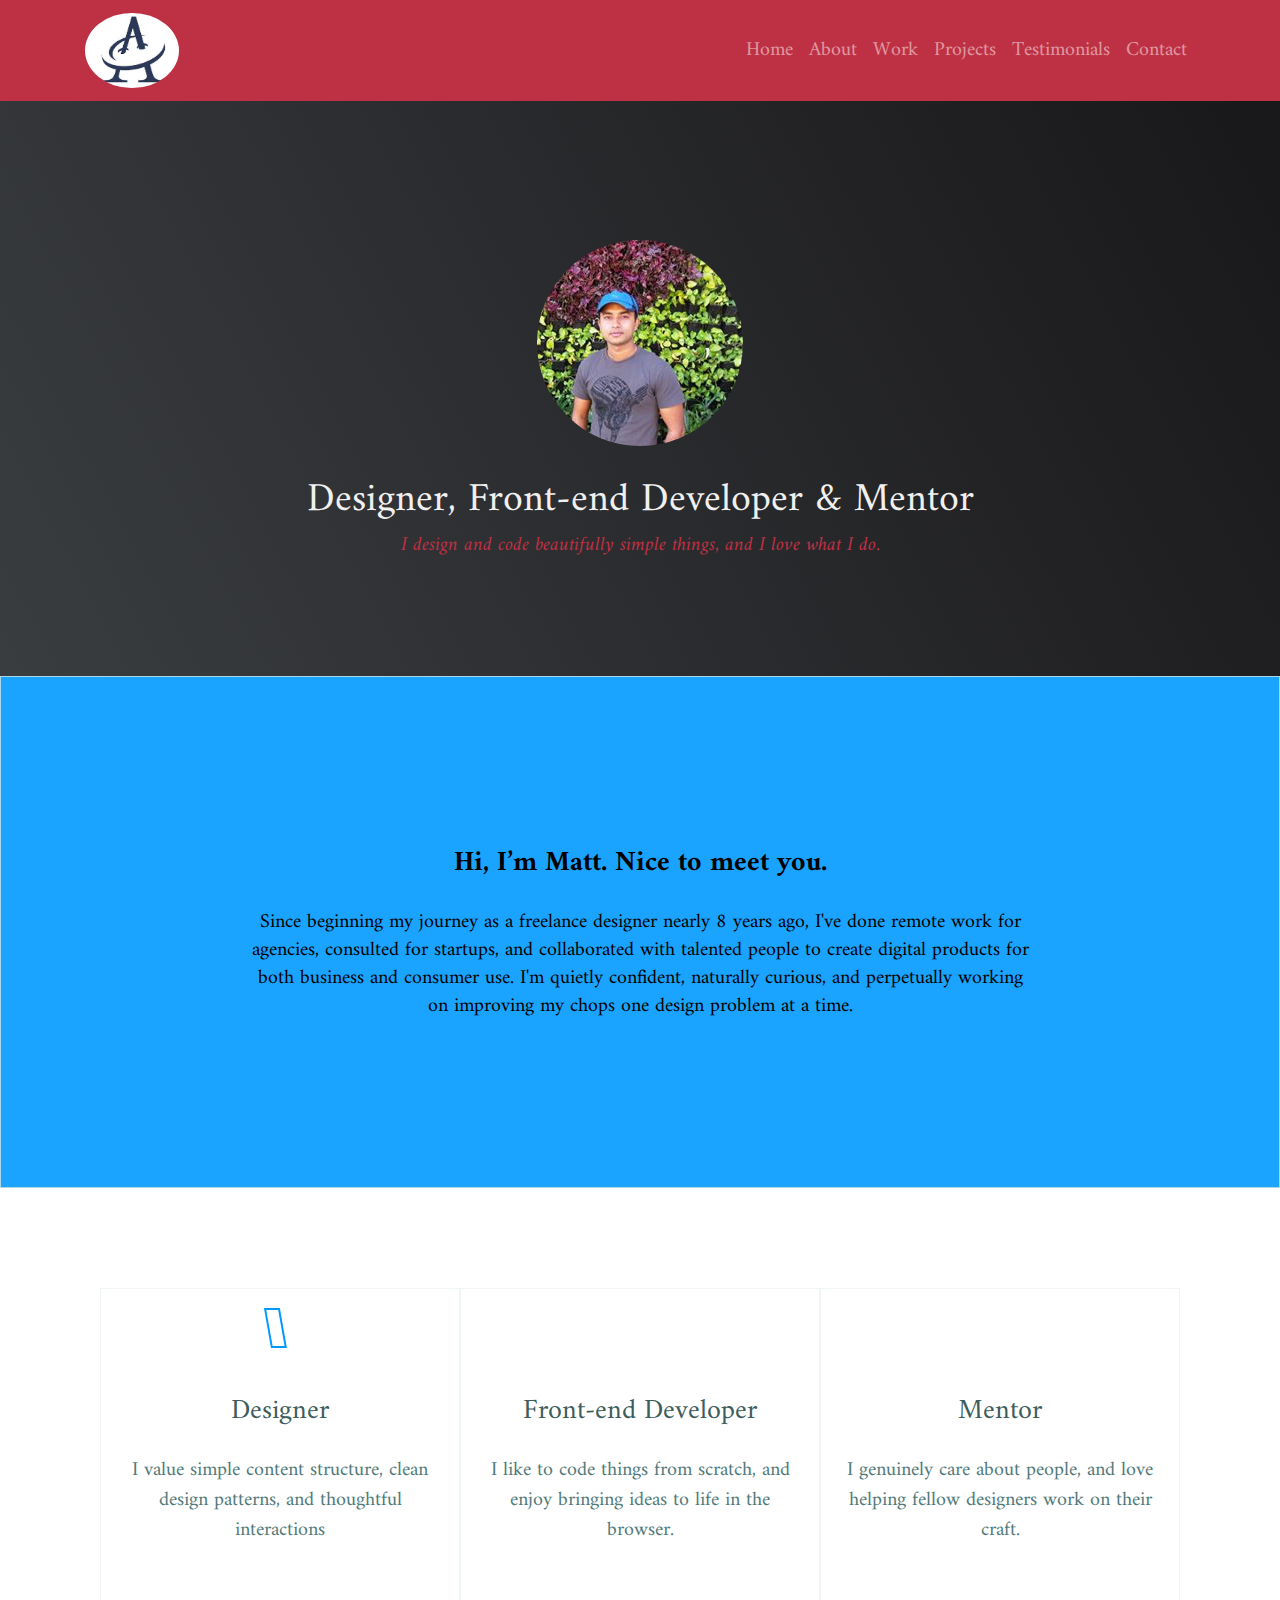
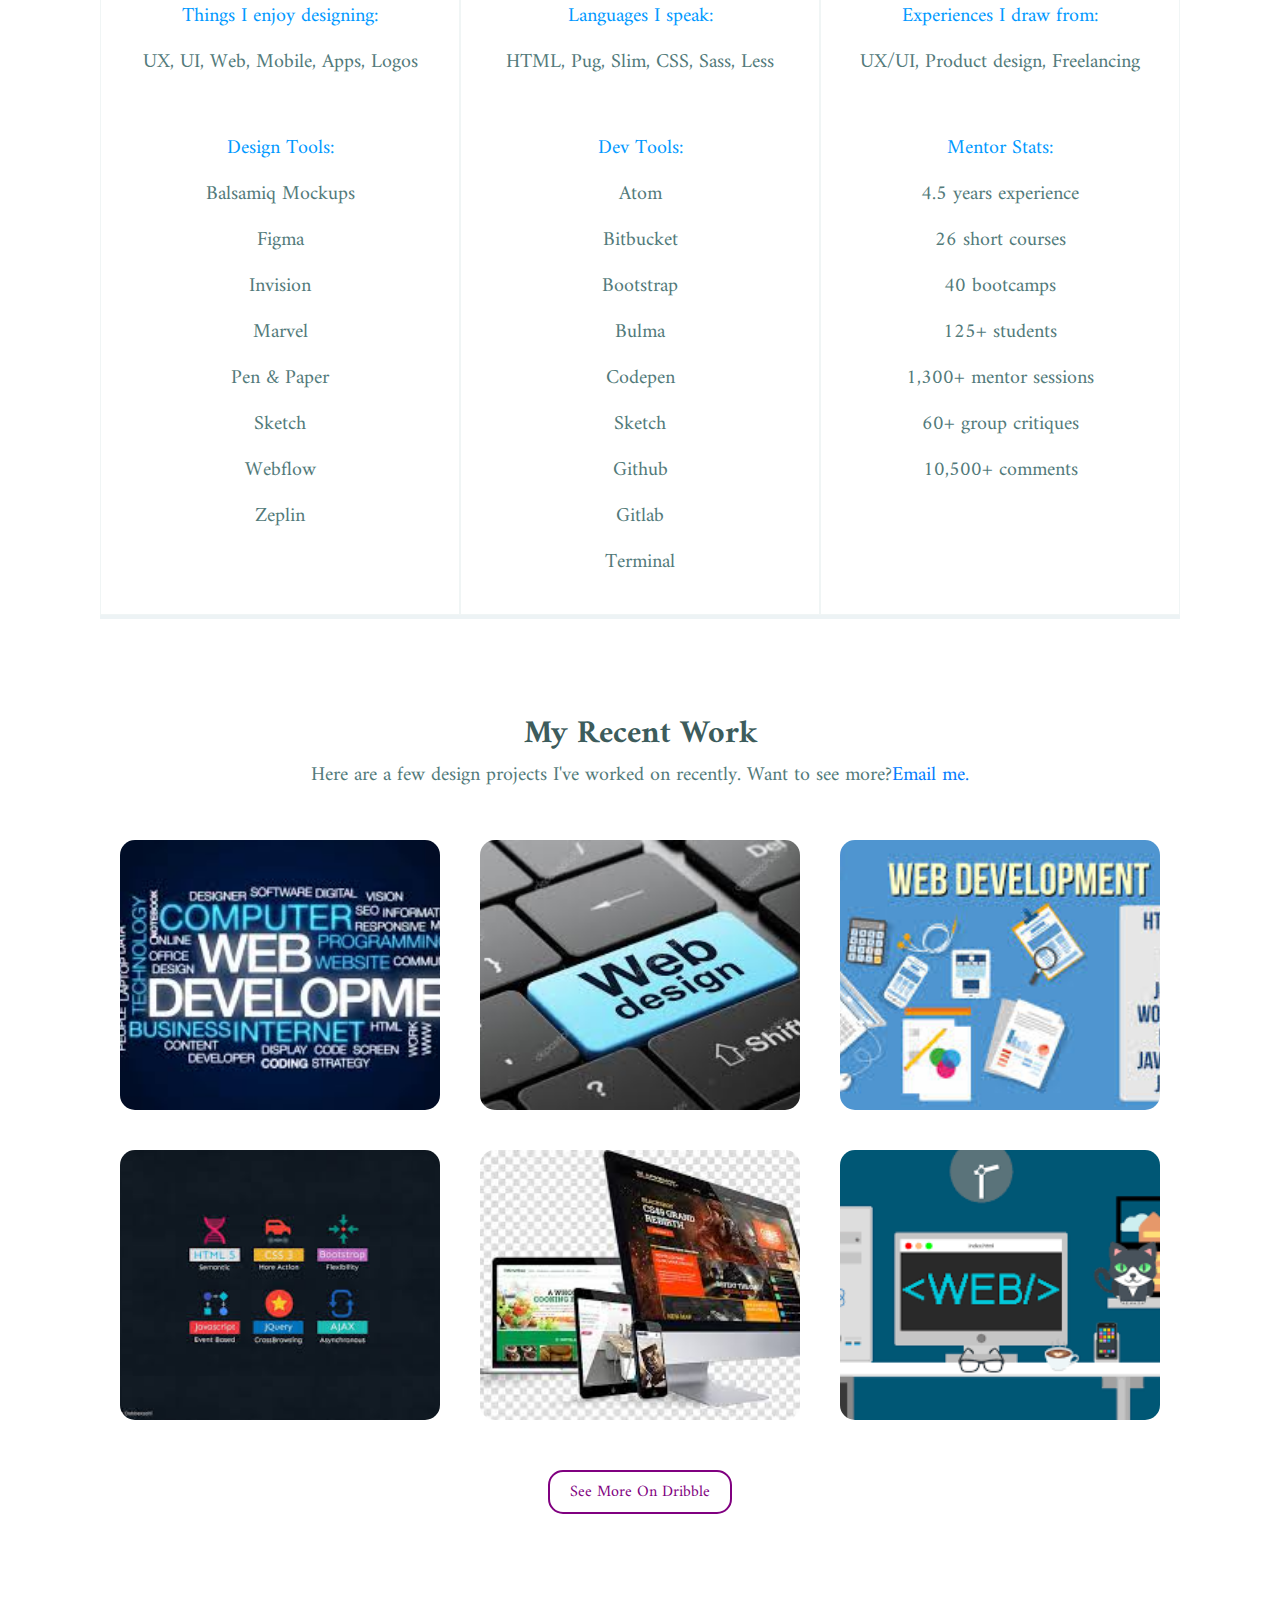
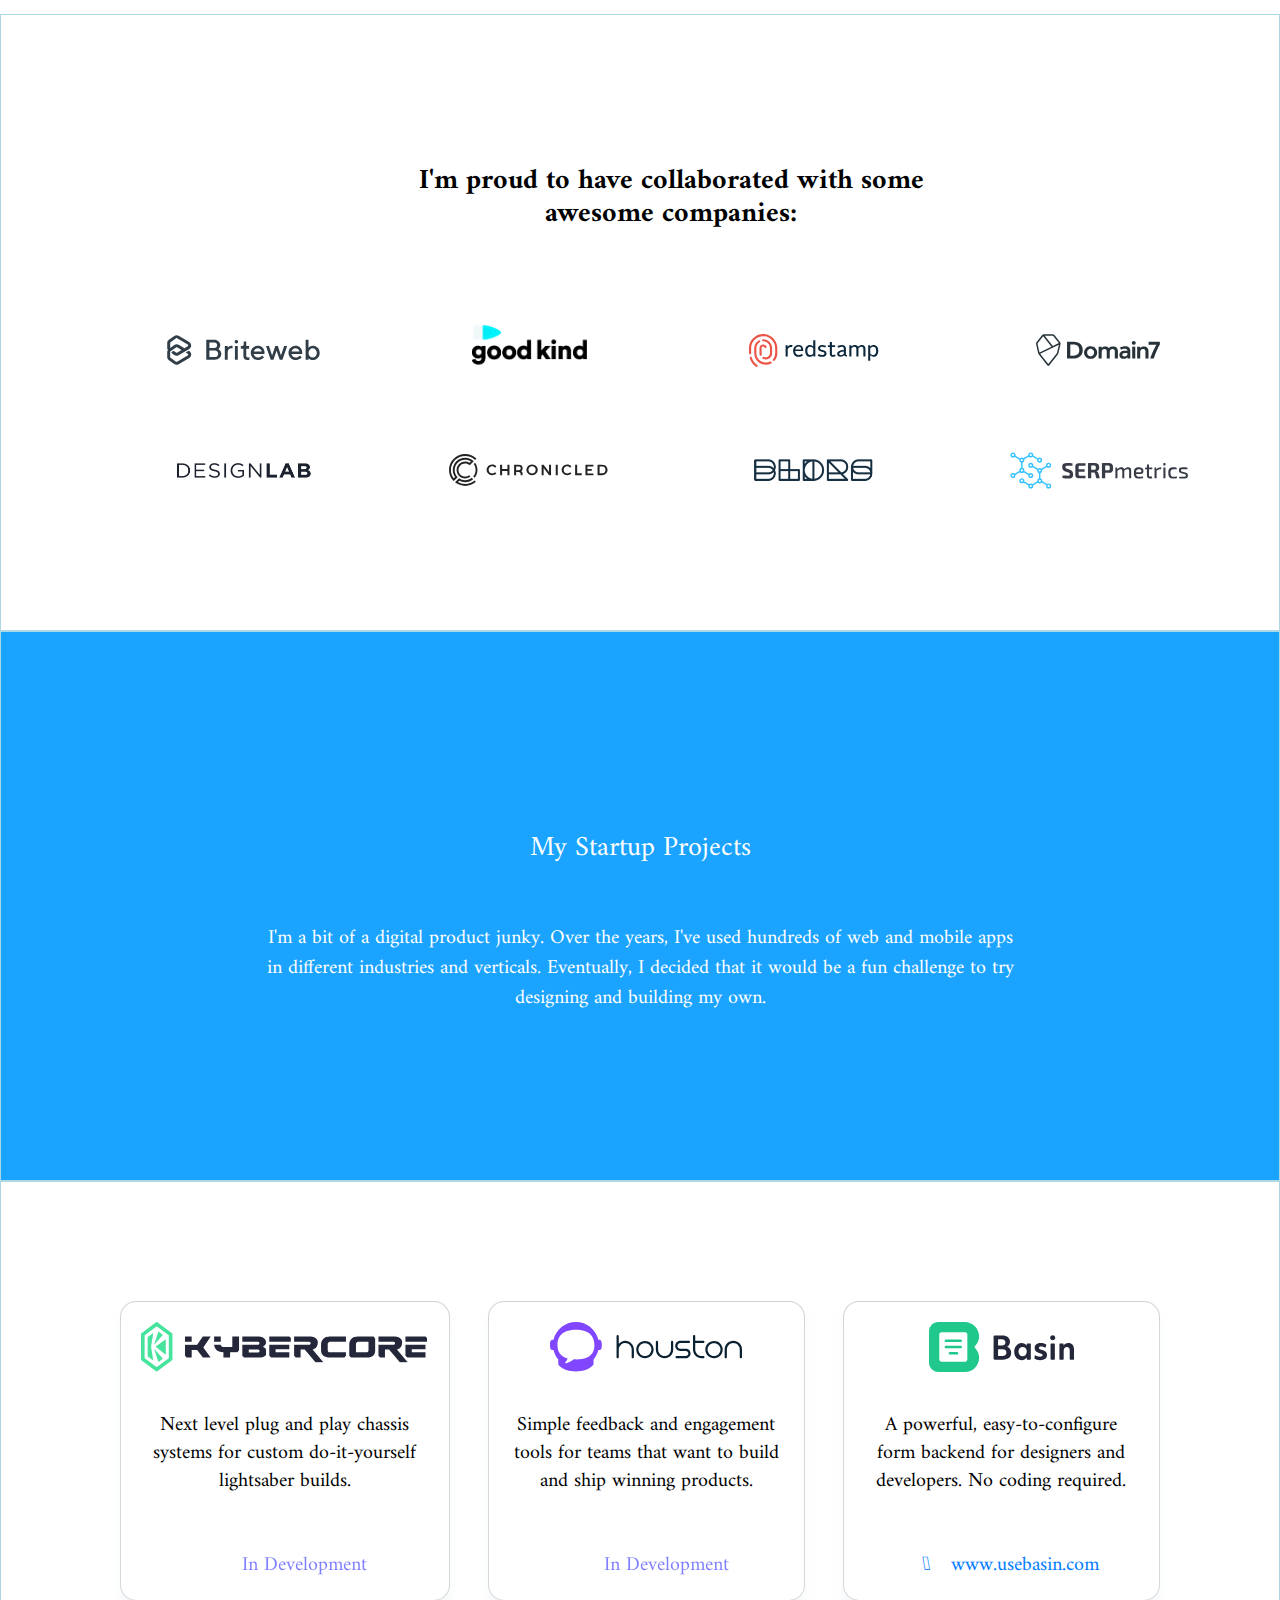
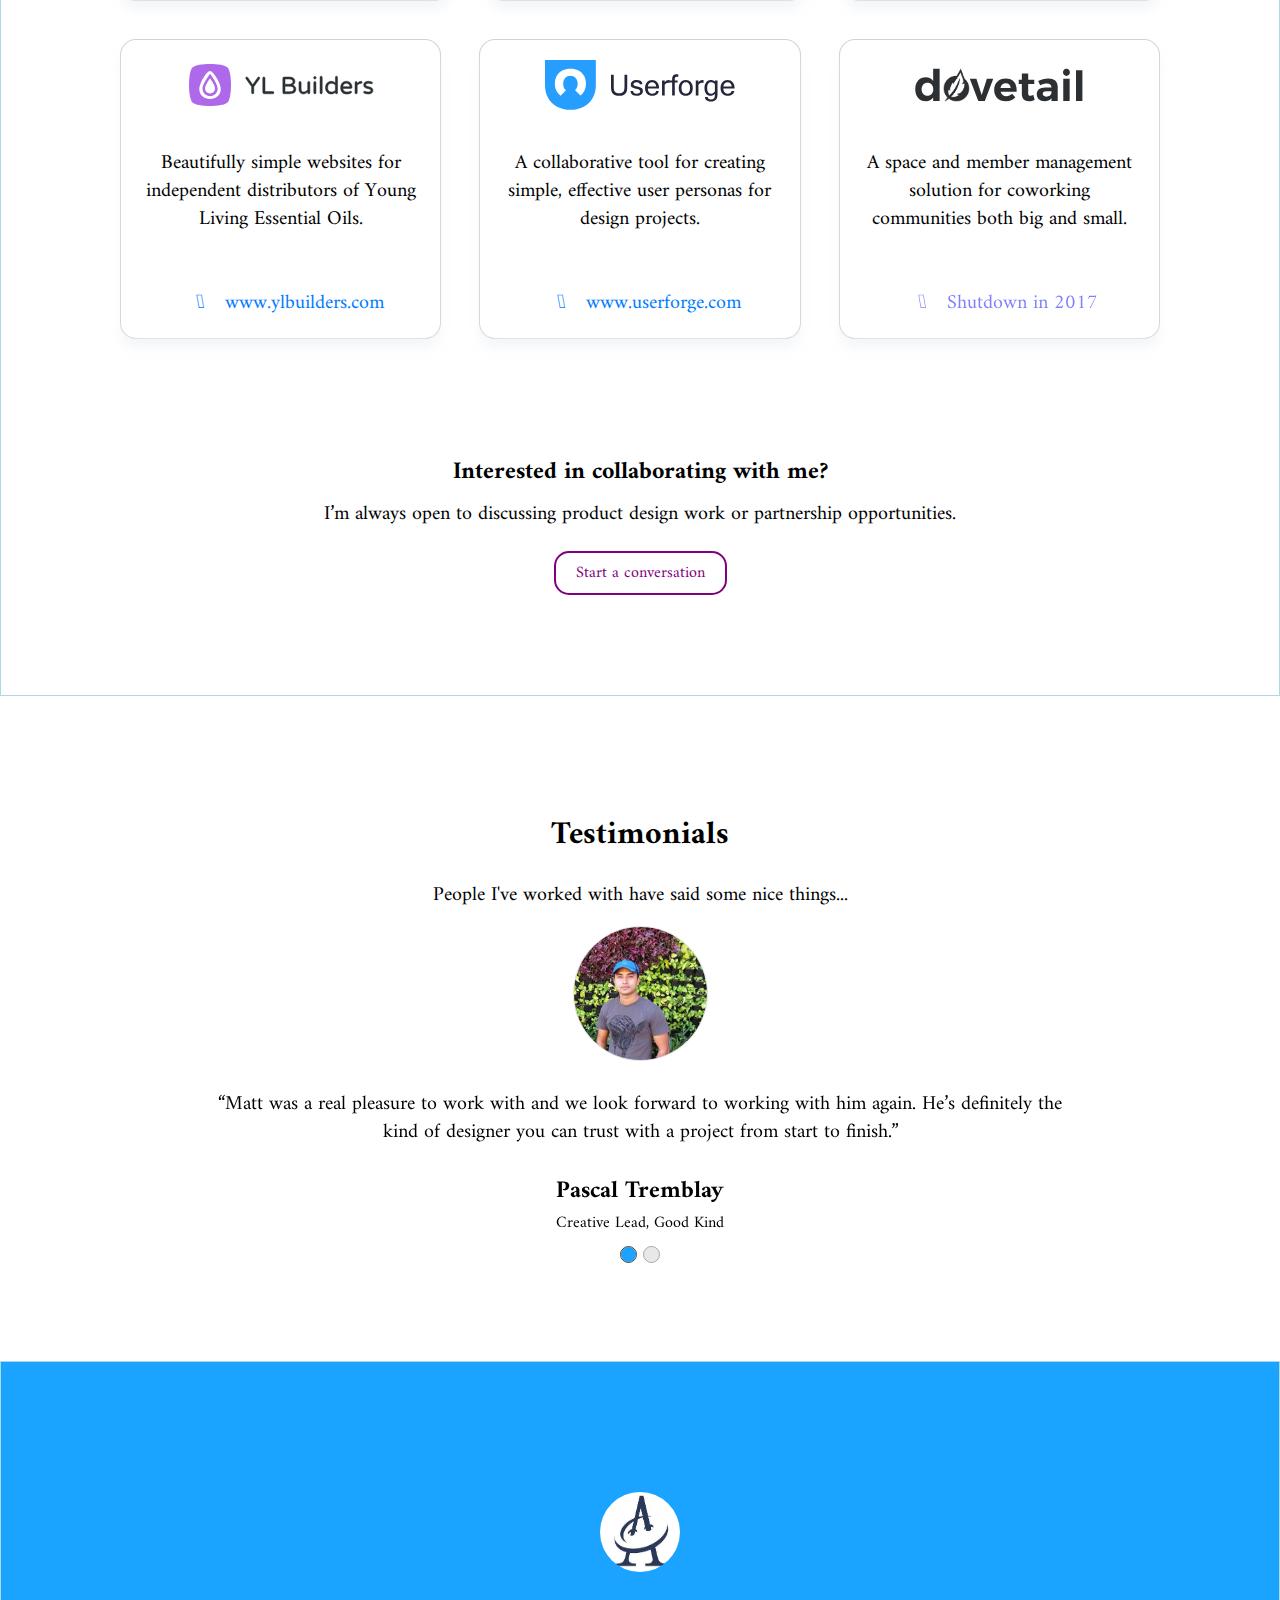
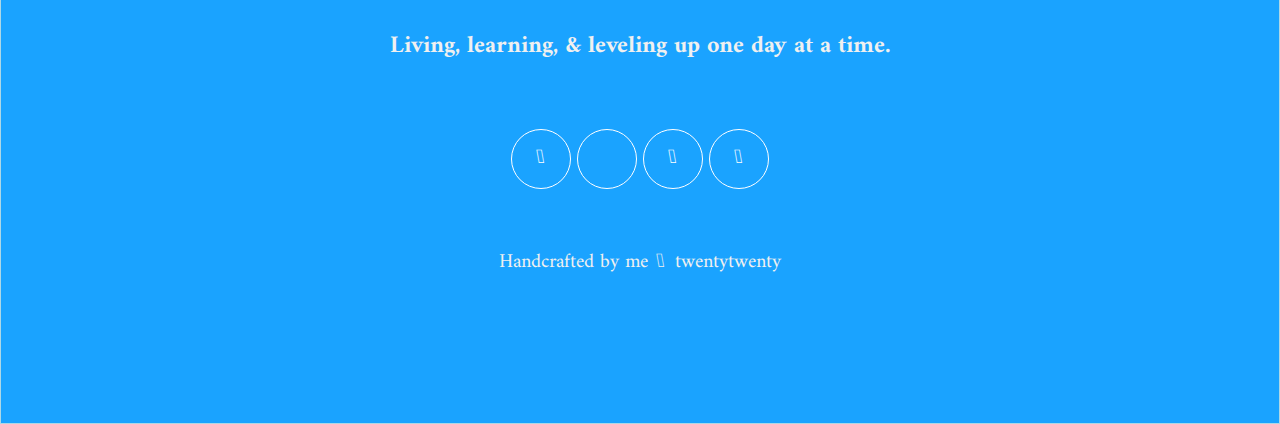
<file: index.html>
<!DOCTYPE html>
<html>
<head>
	<title>Profile</title>
    <meta name="viewport" content="width=device-width, initial-scale=1.0">

	<link rel="stylesheet" href="https://maxcdn.bootstrapcdn.com/bootstrap/4.4.1/css/bootstrap.min.css">
  	<script src="https://ajax.googleapis.com/ajax/libs/jquery/3.4.1/jquery.min.js"></script>
  	<script src="https://cdnjs.cloudflare.com/ajax/libs/popper.js/1.16.0/umd/popper.min.js"></script>
  	<script src="https://maxcdn.bootstrapcdn.com/bootstrap/4.4.1/js/bootstrap.min.js"></script>
	
	<link rel="stylesheet" type="text/css" href="https://cdnjs.cloudflare.com/ajax/libs/twitter-bootstrap/3.3.7/js/bootstrap.min.js">
	
	


    <link rel="stylesheet" href="https://use.fontawesome.com/releases/v5.7.2/css/all.css" integrity="sha384-fnmOCqbTlWIlj8LyTjo7mOUStjsKC4pOpQbqyi7RrhN7udi9RwhKkMHpvLbHG9Sr" crossorigin="anonymous">
    

    <link rel="stylesheet" href="http://maxcdn.bootstrapcdn.com/font-awesome/4.3.0/css/font-awesome.min.css">
	<link rel="stylesheet" href="http://fortawesome.github.io/Font-Awesome/assets/font-awesome/css/font-awesome.css">
    <link href="https://fonts.googleapis.com/css2?family=Amiri&display=swap" rel="stylesheet"> 

	<link rel="stylesheet" type="text/css" href="style1.css">
</head>
<body>
    <section class="header-section">
	<nav class="navbar navbar-expand-sm navbar-dark">

		
		<div class="container">
			<img src="images/logo.jpg" class="navbar-brand">
			<button class="navbar-toggler" data-toggle="collapse" data-target="#navbaraid">
				<span class="navbar-toggler-icon"></span>
				
			</button>
			<div class="collapse navbar-collapse" id="navbaraid">
			<ul class="navbar-nav text-right ml-auto">
				<li class="nav-item"><a class="nav-link" href="#welcome-section">Home</a></li>
		
				<li class="nav-item"><a class="nav-link" href="#about">About</a></li>
			
				<li class="nav-item"><a class="nav-link" href="#projects">Work</a></li>
                <li class="nav-item"><a class="nav-link" href="#start-up-project">Projects</a></li>
                <li class="nav-item"><a class="nav-link" href="#testimonial">Testimonials</a></li>
			
				<li class="nav-item"><a class="nav-link" href="#footer-section">Contact</a></li>
			</ul>
			</div>

		</div>	
	</nav>
    </section>

	<section id="welcome-section">
        <div class="welcome-section">
		
		<img src="images/31239315_2066859800263105_3524279012945821696_o.jpg">
		<h1>Designer, Front-end Developer & Mentor</h1>
		<p>I design and code beautifully simple things, and I love what I do.</p>
        </div>

	</section>


	<section id="about">
	     <div class="about">
	     	<h3><strong> Hi, I’m Matt. Nice to meet you.</strong></h3>
	     	<p>Since beginning my journey as a freelance designer nearly 8 years ago, I've done remote work for agencies, consulted for startups, and collaborated with talented people to create digital products for both business and consumer use. I'm quietly confident, naturally curious, and perpetually working on improving my chops one design problem at a time.</p>
		</div>
	</section>
		
    <section id="projects">
    	<div class="row">
    		<div class="column">
    			<figure class="image">
    				<i class="far fa-edit"></i>
    			</figure> 

    			<div class="header"><h3>Designer</h3></div>

    			<div class="row1">
    			<p>I value simple content structure, clean design patterns, and thoughtful interactions</p>
    			</div>

    			<div class="row2">
    				<p class="para1">Things I enjoy designing:</p>
    				<p>UX, UI, Web, Mobile, Apps, Logos</p>
    			</div>

    			<div class="row3">
    				<p class="para1">Design Tools:</p>
    				<p>Balsamiq Mockups</p>
    				<p>Figma</p>
    				<p>Invision</p>
    				<p>Marvel</p>
    				<p>Pen & Paper</p>
    				<p>Sketch</p>
    				<p>Webflow</p>
    				<p>Zeplin</p>
    			</div>
    		</div>

    		<div class="column">
    			<figure class="image">
    				<i class="fas fa-file-code"></i>
    			</figure>

    			<div class="header"><h3>Front-end Developer</h3></div>

    			<div class="row1">
    				<p>I like to code things from scratch, and enjoy bringing ideas to life in the browser.</p>
    			</div>

    			<div class="row2">
    				<p class="para1">Languages I speak:</p>
    				<p>HTML, Pug, Slim, CSS, Sass, Less</p>
    			</div>

    			<div class="row3">
    				<p class="para1">Dev Tools:</p>
    				<p>Atom</p>
    				<p>Bitbucket</p>
    				<p>Bootstrap</p>
    				<p>Bulma</p>
    				<p>Codepen</p>
    				<p>Sketch</p>
    				<p>Github</p>
    				<p>Gitlab</p> 
    				<p>Terminal</p>
    			</div>
    		</div>

    		<div class="column">
    			<figure class="image">
    				<i class="fab fa-elementor"></i>
    			</figure>

    			<div class="header"><h3>Mentor</h3></div>

    			<div class="row1">
    				<p>I genuinely care about people, and love helping fellow designers work on their craft.</p>
    			</div>

    			<div class="row2">
    				<p class="para1">Experiences I draw from:</p>
    				<p>UX/UI, Product design, Freelancing</p>
    			</div>

    			<div class="row3">
    				<p class="para1">Mentor Stats:</p>
    				<p>4.5 years experience</p>
    				<p>26 short courses</p>
    				<p>40 bootcamps</p>
    				<p>125+ students</p>
    				<p>1,300+ mentor sessions</p>
    				<p>60+ group critiques</p>
    				<p>10,500+ comments</p>
    				
    				
    			</div>
    		</div>
    	</div>
    	
    </section>

    <section id="work-section"> 
    	<div class="recent-works">
    	
    		<h2 class="header"><strong> My Recent Work </strong></h2>
    		<p>Here are a few design projects I've worked on recently. Want to see more?<a href="#" class="email">Email me.</a></p>

    		<div class="related-works">
			<div class="row1-works">
				<div class="col-work">
					 <img src="images/div1.jpg" alt="Avatar" class="work-image">
  						<div class="overlay">
    						<div class="text">High-end, custom residential renovaters serving Fraser Valley homeowners.</div>
    						<div class="class-link">
    						<a href="https://wfdesignbuild.com/" class="btn">Visit Website <i class="fas fa-greater-than"></i></a>
    						</div>
  						</div> 
				</div>
				<div class="col-work">
					<img src="images/div2.jpg" alt="Avatar" class="work-image">
  						<div class="overlay">
    						<div class="text">Uniting First Nations culture and community through winter sports competition.</div>
    						<div class="class-link">
    						<a href="http://awg2020.org/" class="btn">Visit Website <i class="fas fa-greater-than"></i></a>
    						</div>
  						</div>
				</div>

				<div class="col-work">
					<img src="images/div3.jpg" alt="Avatar" class="work-image">
  						<div class="overlay">
    						<div class="text">Blockchain pioneers bringing transparency, trust, and security to supply.</div>
    						<div class="class-link">
    						<a href="https://www.chronicled.org/" class="btn">Visit Website <i class="fas fa-greater-than"></i></a>
    						</div>
  						</div>
				</div>
			</div>
			<div class="row2-works">
				<div class="col-work">
					<img src="images/div4.jpg" alt="Avatar" class="work-image">
  						<div class="overlay">
    						<div class="text">Business savvy tech experts helping forward thinking companies get things done.</div>
    						<div class="class-link">
    						<a href="http://glcsolutions.ca/" class="btn">Visit Website <i class="fas fa-greater-than"></i></a>
    						</div>
  						</div>
				</div>
				<div class="col-work">
					<img src="images/div5.jpg" alt="Avatar" class="work-image">
  						<div class="overlay">
    						<div class="text">Vancouver's tower crane rental service and support leader since 1974.</div>
    						<div class="class-link">
    						<a href="http://coupalcranes.com/" class="btn">Visit Website <i class="fas fa-greater-than"></i></a>
    						</div>
  						</div>
				</div>
				<div class="col-work">
					<img src="images/div6.png" alt="Avatar" class="work-image">
  						<div class="overlay">
    						<div class="text">Results-oriented, responsive and flexible full service civil engineering firm.</div>
    						<div class="class-link">
    						<a href="http://www.wedler.com/" class="btn" id="class-link-btn">Visit Website <i class="fas fa-greater-than"></i></a>
    						</div>
  						</div>
				</div>
			</div>
			

    	</div>

    	<a href="#" class="btn" id="see-more">See More On Dribble</a>

    	</div>
    </section>

    <section id="collaboration">
        <div class="container">
            <div class="companies-header">          
            <h3><strong> I'm proud to have collaborated with some awesome companies:</strong></h3>
            </div>

            <div class="row">
                <div class="column"><img class="logo" src="images/briteweb.svg"></div>
                <div class="column"><img class="logo" src="images/goodkind.svg"></div>
                <div class="column"><img class="logo" src="images/redstamp.svg"></div>
                <div class="column"><img class="logo" src="images/domain7.svg"></div>
                    
            </div>

            <div class="row">
                <div class="column"><img class="logo" src="images/designlab.png"></div>
                <div class="column"><img class="logo" src="images/chronicled.svg"></div>
                <div class="column"><img class="logo" src="images/bldrs.png"></div>
                <div class="column"><img class="logo" src="images/serpmetrics.svg"></div>
            </div>


            
        </div>
        
    </section>

    <section id="start-up">
    	<div class="start-up">
			<div class="info">
    		<h3>My Startup Projects</h3>
    		<p>I'm a bit of a digital product junky. Over the years, I've used hundreds of web and mobile apps in different industries and verticals. Eventually, I decided that it would be a fun challenge to try designing and building my own.</p>
    		</div>
    		
    	</div>
    </section>

    <section id="start-up-project">
    	<div class="start-up-project">
    		<div class="start-up-row1">
    			<div class="start-up-col">
    				<div class="start-up-col-logo">
    					<img src="images/kybercore.svg">
    				</div>
    				<div class="start-up-col-para">
    					<p>Next level plug and play chassis systems for custom do-it-yourself lightsaber builds.</p>
    				</div>
    				<div class="start-up-col-tool">
    					<a class="tool disabled"><span><i class="fas fa-tools"></i></span><span>In Development</span></a>
    				</div>
    			</div>
    			<div class="start-up-col">
    				<div class="start-up-col-logo">
    					<img src="images/houston.svg">
    				</div>
    				<div class="start-up-col-para">
    					<p>Simple feedback and engagement tools for teams that want to build and ship winning products.</p>
    				</div>

    				<div class="start-up-col-tool">
    					<a class="tool disabled"><span><i class="fas fa-tools"></i></span><span>In Development</span></a>
    				</div>

    			</div>
    			<div class="start-up-col">
    				<div class="start-up-col-logo">
    					<img src="images/basin.svg">
    				</div>
    				<div class="start-up-col-para">
    					<p>A powerful, easy-to-configure form backend for designers and developers. No coding required.</p>
    				</div>

    				<div class="start-up-col-tool">
    					<a class="tool" href="https://usebasin.com/"><span><i class="far fa-list-alt"></i></span><span>www.usebasin.com</span></a>
    				</div>
    			</div>
    		</div>
    		<div class="start-up-row2">
    			<div class="start-up-col">
    				<div class="start-up-col-logo">
    					<img src="images/ylbuilders.svg">
    				</div>
    				<div class="start-up-col-para">
    					<p>Beautifully simple websites for independent distributors of Young Living Essential Oils.</p>
    				</div>

    				<div class="start-up-col-tool">
    					<a class="tool" href="https://ylbuilders.com/"><span><i class="far fa-list-alt"></i></span><span>www.ylbuilders.com</span></a>
    				</div>
    			</div>
    			<!-- </div> -->

    			<div class="start-up-col">
    				<div class="start-up-col-logo">
    					<img src="images/userforge.svg">
    				</div>
    				<div class="start-up-col-para">
    					<p>A collaborative tool for creating simple, effective user personas for design projects.</p>
    				</div>

    				<div class="start-up-col-tool">
    					<a class="tool" href="https://userforge.com/"><span><i class="far fa-list-alt"></i></span><span>www.userforge.com</span></a>
    				</div>
    				
    			</div>

    			<div class="start-up-col">
    				<div class="start-up-col-logo">
    					<img src="images/dovetail.svg">
    				</div>
    				<div class="start-up-col-para">
    					<p>A space and member management solution for coworking communities both big and small.</p>
    				</div>
    				<div class="start-up-col-tool">
    					<a class="tool disabled"><span><i class="fas fa-power-off"></i></span><span>Shutdown in 2017</span></a>
    				</div>
    			</div>
    		</div>
			
		</div>

		<div class="interest-in-collaboration">
    		<h4><strong>Interested in collaborating with me?</strong></h4>
    		<p>I’m always open to discussing product design work or partnership opportunities.</p>
    		<a href="enquiry.html" class="btn" id="see-more">Start a conversation</a>
    	</div>
    	
    </section>

    <section id="testimonial">
    	<div class="testimonial">
    		
			<div class="testimonial-row">
				<div class="testimonial-col">
					
					<h2><strong>Testimonials</strong></h2>
					
					<p>People I've worked with have said some nice things...</p>
					<!-- carousel begin -->
					<div id="my-carousel" class="carousel slide" data-ride="carousel">
						 <!-- Indicators -->
  						<ul class="carousel-indicators">
    						<li data-target="#my-carousel" data-slide-to="0" class="active"></li>
    						<li data-target="#my-carousel" data-slide-to="1"></li>
   						 	
  						</ul>

  						<div class="carousel-inner">
  							<!-- item1 -->
  							
  							<div class="carousel-item active">
  								<div class="img-box border rounded-circle m-auto">
  									<img src="images/31239315_2066859800263105_3524279012945821696_o.jpg" class="d-block w-100 rounded-circle">
  									
  								</div>
  								<p class="quote">“Matt was a real pleasure to work with and we look forward to working with him again. He’s definitely the kind of designer you can trust with a project from start to finish.”</p>
                      			
                      			<h4><strong>Pascal Tremblay</strong></h4>
                      			
                      			<h6>Creative Lead, Good Kind</h6>
  							</div>
  							<!-- item2 -->
  							<div class="carousel-item">
  								<div class="img-box border rounded-circle m-auto">
  									<img src="images/A.-P.-J.-Abdul-Kalam.jpg" class="d-block w-100 rounded-circle">
  									
  								</div>
  								<p class="quote">“Matt's a clear communicator with the tenacity and confidence to really dig in to tricky design scenarios and the collaborative friction that's needed to produce excellent work.”</p>
                      			<h4><strong>Alvin Engler</strong></h4>
                      			<h6>Sr. Systems Developer, Domain7</h6>
  							</div>
  							
  							

  							
  						</div>
  						

    					
 
					</div>

					<!-- carousel ends -->
					
				</div>
				

			</div>

			
		</div>
    	
    </section>

    <section class="footer-section" id="footer-section">
    	<div class="footer">

    		<div class="footer-logo">
    			<a href="#welcome-section"><img src="images/logo.jpg"></a>
    		</div>

    		<div footer-text>
    			<h4><strong>Living, learning, & leveling up one day at a time.</strong></h4>
    		</div>

    		<div class="social-icon">
    			<button class="icon-btn"><a href="https://twitter.com/farleymatters"><i class="fab fa-twitter"></i></a></button>
    			
    			<button class="icon-btn"><a href="https://www.linkedin.com/in/matthew-farley-32526014/"><i class="fab fa-linkedin-in"></i></a></button>
    			<button class="icon-btn"><a href="#"><i class="far fa-envelope"></i></a></button>
    			<button class="icon-btn"><a href="#"><i class="fab fa-facebook-f"></i></a></button>
    		</div>

    		<div class="copyright"><p>Handcrafted by me<i class="far fa-copyright"></i>twentytwenty</p></div>
    		
    	</div>
    	
    </section>

    <script type="text/javascript" src="https://cdnjs.cloudflare.com/ajax/libs/jquery/3.5.0/jquery.min.js"></script>
<script type="text/javascript" src=""><link rel="stylesheet" type="text/css" href="https://cdnjs.cloudflare.com/ajax/libs/twitter-bootstrap/3.3.7/js/bootstrap.min.js"></script>

</body>
</html>
</file>
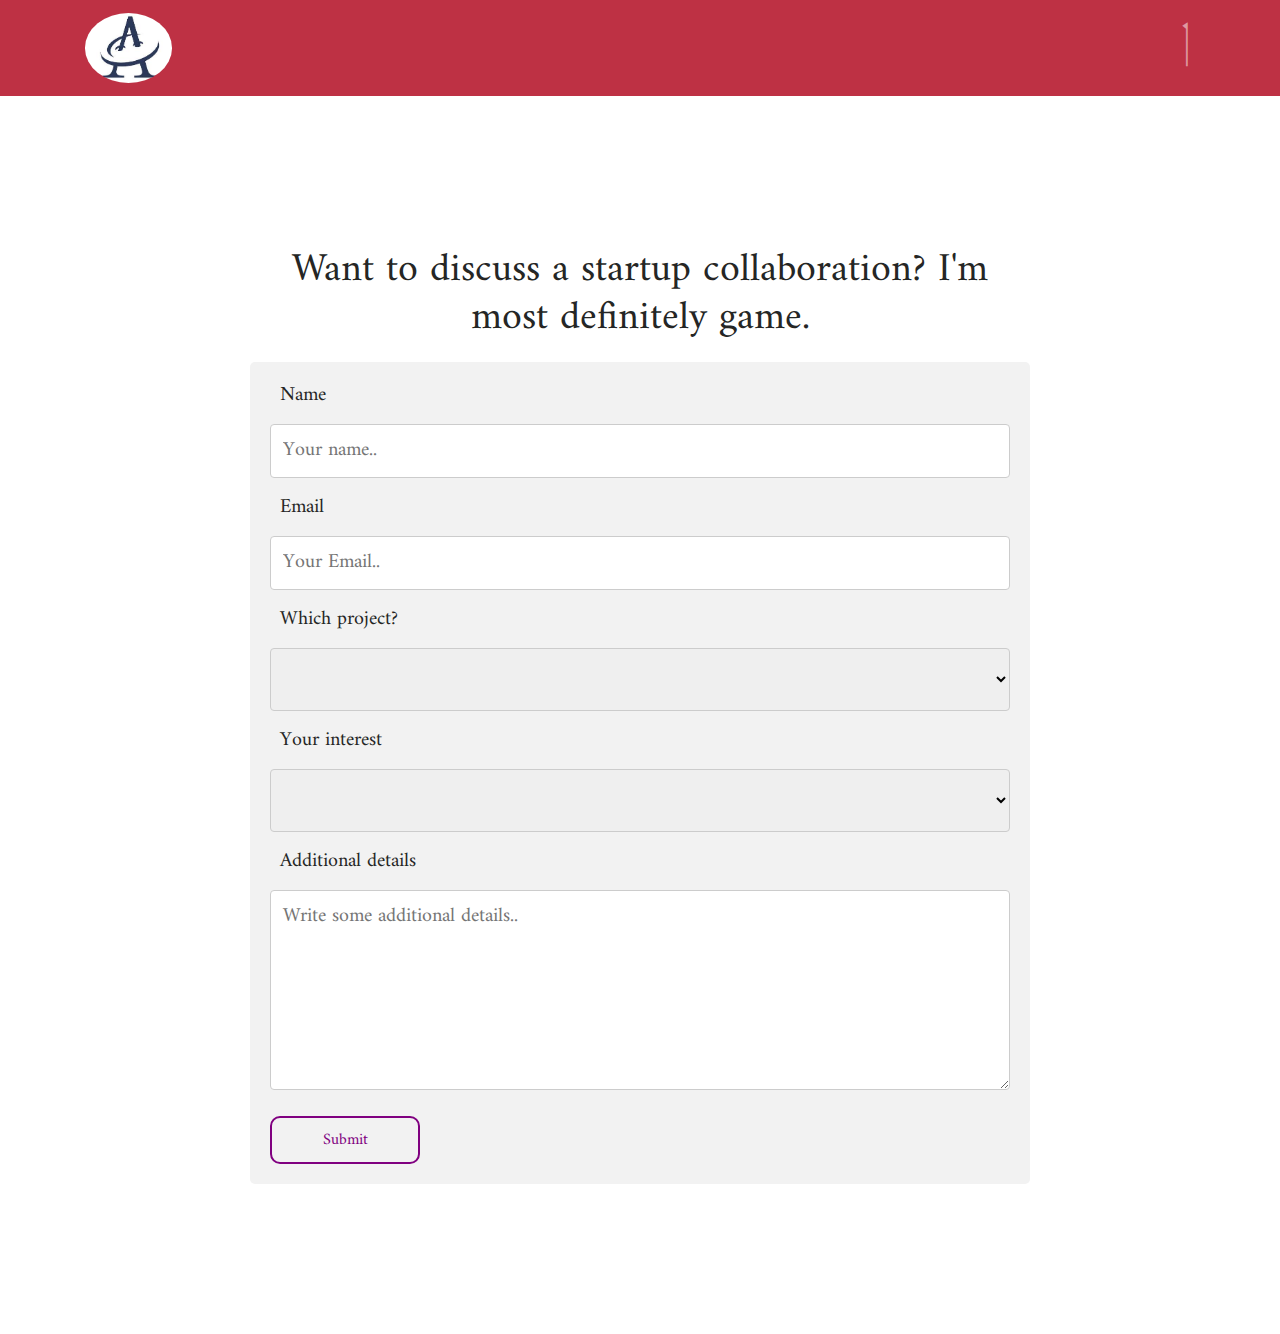
<file: enquiry.html>
<!DOCTYPE html>
<html>
<head>
	<title>enquery page</title>

	<link rel="stylesheet" href="https://maxcdn.bootstrapcdn.com/bootstrap/4.4.1/css/bootstrap.min.css">
  	<script src="https://ajax.googleapis.com/ajax/libs/jquery/3.4.1/jquery.min.js"></script>
  	<script src="https://cdnjs.cloudflare.com/ajax/libs/popper.js/1.16.0/umd/popper.min.js"></script>
  	<script src="https://maxcdn.bootstrapcdn.com/bootstrap/4.4.1/js/bootstrap.min.js"></script>
	
	<link rel="stylesheet" type="text/css" href="https://cdnjs.cloudflare.com/ajax/libs/twitter-bootstrap/3.3.7/js/bootstrap.min.js">
	
	<link rel="stylesheet" href="https://use.fontawesome.com/releases/v5.7.2/css/all.css" integrity="sha384-fnmOCqbTlWIlj8LyTjo7mOUStjsKC4pOpQbqyi7RrhN7udi9RwhKkMHpvLbHG9Sr" crossorigin="anonymous">
    

    <link rel="stylesheet" href="http://maxcdn.bootstrapcdn.com/font-awesome/4.3.0/css/font-awesome.min.css">
	<link rel="stylesheet" href="http://fortawesome.github.io/Font-Awesome/assets/font-awesome/css/font-awesome.css">

	<link href="https://fonts.googleapis.com/css2?family=Amiri&display=swap" rel="stylesheet">
	<link rel="stylesheet" type="text/css" href="enquery.css">
</head>
<body>

	<nav class="navbar navbar-expand-sm navbar-dark">

		
		<div class="container">
			<img src="images/logo.jpg" class="navbar-brand">
			<button class="navbar-toggler" data-toggle="collapse" data-target="#navbaraid">
				<span class="navbar-toggler-icon"></span>
				
			</button>
			<div class="collapse navbar-collapse" id="navbaraid">
			<ul class="navbar-nav text-right ml-auto">

				<li class="nav-item"><a class="nav-link" href="enquiry.html"><i class="fas fa-redo-alt"></i></a></li>
				<li class="nav-item"><a class="nav-link" href="index.html"><i class="fas fa-times"></i></a></li>
		
			</ul>
			</div>

		</div>	
	</nav>

	<section>
		<div class="contact-section">


		<h1>Want to discuss a startup collaboration? I'm most definitely game.</h1>


			<div class="contact-form">
 			 <form action="/action_page.php">
    			<label for="fname">Name</label>
    			<input type="text" id="fname" name="firstname" placeholder="Your name..">

    			<label for="email">Email</label>
    			<input type="email" id="email" name="email" placeholder="Your Email..">

    			<label for="project">Which project?</label>
    			<select id="project" name="project">
    				<option selected disabled hidden style='display: none' value=''></option>
      				<option value="basin">Basin</option>
      				<option value="builders">Y L Builders</option>
      				<option value="houston">Houston</option>
      				<option value="new">New Product</option>
    			</select>

    			<label for="interest">Your interest</label>
    			<select id="interest" name="interest">
    				<option selected disabled hidden style='display: none' value=''></option>
      				<option value="collab">Collaborator</option>
      				<option value="invest">Investor</option>
      				<option value="founder">Co-Founder</option>
      				
    			</select>

    			<label for="subject">Additional details</label>
    			<textarea id="deailst" name="details" placeholder="Write some additional details.." style="height:200px"></textarea>

    			<button class="btn">Submit</button>

    			
  			</form>
	</div>
	

</div>

</section>

</body>
</html>
</file>
<file: style1.css>
*{
	margin: 0px;
	padding: 0px;
	
}
html,body{
	width: 100%;
	margin: 0;
	padding: 0;
	overflow-x: hidden;
}
body{
	margin: 0px;
	font-family: 'Amiri', serif;
	line-height: 1.4;
	font-weight: 400;
	font-size: 20px;
	color:#f0f0f0;
	overflow-x: hidden; 

}
.header-section{
	height: 90px;
}

.navbar{
	background-color: #be3144;
	color: white;
	width: 100%;
	position: fixed;
	z-index: 20;
	
}
.nav-link{
	padding-left: 10px;
}

.navbar-brand{
	height: 85px;
}
.header-section .container > img{
	border-radius: 50%;
	}

#welcome-section{
	
	text-align: center;
	
	align-items: center;
	justify-content: center;
	background-color: #000; 
	background-image: linear-gradient(62deg, #3a3d40 0%, #181719 100%);
	background-position: center;
	background-repeat: no-repeat;
	background-size: cover;
}

.welcome-section{
	padding: 100px;
	
}
.welcome-section> h1{
	padding-top: 30px;
}

.welcome-section> p {
	
    font-weight: 50;
    font-style: italic;
    color: #be3144;
    margin-top: 0px;
}



.welcome-section> img{
	border-radius: 50%;
	margin-top: 50px;
}



#about{
	background-color: #1aa3ff;
	
	border: 1px solid lightblue;
	
}


.about{
	
	color: black;
	margin: 100px;
	padding: 50px 150px;
	display: flex;
	flex-direction: column;
	align-items: center;
	justify-content: center;
	text-align: center;
}

.about > h3{
	padding: 20px;
}



/*project section style*/
#projects{
	
}
#projects .row {
	display: flex;
	flex-direction: row;
	margin: 100px;
	line-height: 1.5;
	color: #527a7a;
	
	box-shadow: 0 4px 0 0 rgba(233, 240, 243, 0.8), 0 0 0 1px white;
	

	
}

#projects .column{
	flex: 1;
	/*flex-direction:row;*/
	border-left: 1px solid #f0f5f5;
	border-right: 1px solid #f0f5f5;
	border-top: 1px solid #f0f5f5;
	border-bottom: 1px solid #f0f5f5;
	align-items: center;
	text-align: center;
}

.brand i, figure i{
	color: #0099ff;
	
}

.far, .fas, .fab{
	font-size: 3em;
	padding: 10px;
	margin: 10px;
}

.header{
	
	color: #3d5c5c;
}

.row1, .row2, .row3{
	padding: 20px;
}

.para1{
	
	color: #0099ff;
	 
}


.recent-works{
	margin: 100px;
	text-align: center;
	align-items: center;
	color: #527a7a;
	

}
.email{
	text-decoration: none;
}

.related-works{
	
	margin: 30px 0px;
	
}

.row1-works, .row2-works{
	display: flex;
	flex-direction: row;
	

}

.col-work{
	flex: 1;
	margin: 20px;
	border-radius: 15px;
	position: relative;
	

	
}

.work-image{
  display: block;
  width: 100%;
  border-radius: 15px;
  object-fit: cover;
  height: 270px;

}

.overlay {

	
  position: absolute;
  overflow: hidden;
  top: 0;
  bottom: 0;
  left: 0;
  right: 0;

  height: 100%;
  width: 100%;
  opacity: 0;
  transition: .5s ease;
  background-color: #003366;
  border-radius: 15px;
}



.text {
  color: white;
  font-size: 20px;
  position: absolute;
  top: 25%;
  left: 13%;
  transform: translate(-10%, -10%);
  text-align: center;
  align-items: center;
}

.col-work:hover > .overlay {
  opacity: 1;
}



.btn{
	border: 1px solid white;
	color: white;
	text-decoration: none;
	align-items: center;
	height: 40px;
	border-radius: 15px;
	line-height: 1.5px;
	padding: 10px;
}
.btn:hover{
	background-color: purple;
	border: 1px solid purple;
}

.btn > .fas{
	font-size: 15px;
	color: white;
	padding: 0px;
	margin: 0px;
}

.class-link{
	padding-top: 180px;
	color: white;
	
}

#see-more{
	color:purple;
	border: 1px solid purple;
	padding: 20px;

	 
}
#work-section .btn:hover{
	color: white;
}

/*collaboration section style*/
#collaboration{
	border: 1px solid lightblue;
}

#collaboration .container{
	margin: 100px;
	align-items: center;
	text-align: center;
	color: black;
}
.companies-header{
	
	max-width: 700px;
	width: 100%;
	margin: auto;
	padding: 50px;
}

#collaboration .container .row {
	display: flex;
	flex-direction: row;
	

	
}

#collaboration .container .column{
	flex: 1;
	margin: 20px;
	align-items: center;
	text-align: center;
}

.logo{
	object-fit: cover;
	max-width: 238px;
	max-height: 90px;
	
}


/*start-up section style*/

#start-up{
	background-color: #1aa3ff;
	border: 1px solid lightblue;

}

.start-up{
	margin: 100px;
	
	color: white;
	text-align: center;
	align-items: center;
	font-size: 20px;
	padding: 50px;
	line-height: 1.5;

}

.info{
	max-width: 750px;
	width: 100%;
	margin: auto;
	
	
}

.info h3{
	padding: 50px;
}

/*start-up project section style*/
#start-up-project{
	background-color: white;
	border: 1px solid lightblue;
	
}


.start-up-project{
	margin:100px;
	color: black;
	text-align: center;
	align-items: center;
	
}

.interest-in-collaboration{
	
	color: black;
	text-align: center;
	align-items: center;
	padding-bottom: 100px;
	font-size: 20px;
	line-height: 2;

}

#see-more{
	color:purple;
	border: 2px solid purple;
	padding: 20px;

	 
}

#see-more:hover{
	color: white;
}



.start-up-row1,.start-up-row2{
	display: flex;
	

}


.start-up-col{
	flex: 1;

	margin: 20px;
	align-items: center;
	text-align: center;
	/*border: 1px solid lightblue;*/
	box-shadow: 0 10px 10px 0 rgba(233, 240, 243, 0.5), 0 0 0 1px #d4d2d2;
	border-radius: 15px;
	color: black;
	font-size: 20px;
}

.start-up-col-logo, .start-up-col-para, .start-up-col-tool{
	/*border: 1px solid red;*/
	padding: 20px;
	/*margin: 10px;*/
}

.start-up-col-logo > img{
	height: 50px;
	border-radius: 0;
}


.start-up-col-tool{
	color: blue;
	
}

.tool .fas, .tool .far{
font-size: 1em;

}

.start-up-col-tool a{
	text-decoration: none;
}


.disabled{

  color: currentColor;
  cursor: not-allowed;
  opacity: 0.5;
  text-decoration: none;
}
}

/*testimonial style*/
#testimonial{
	border: 1px solid lightblue;

	
	
}

.testimonial{
	
	
	color: black;
	margin: 100px;
	font-size: 20px;
	
}

.carousel .carousel-indicators li {
  background-color: #fff !important;
  background-color: rgba(70, 70, 70, 0.25) !important;
  border: 1px solid #444;
  border-radius: 50%;
  width: 15px;
  height: 15px;
 
}

.carousel .carousel-indicators .active {
  background-color: #1aa3ff !important;
  
}
 .carousel-inner .carousel-item .img-box{
	width: 135px;
	height: 135px;
	
}
.carousel-inner .carousel-item h6{
	padding-bottom: 20px;
}

.testimonial-col{
	text-align: center;
	align-items: center;
	
}
.testimonial-col h2{
	padding: 20px;
}


.quote{

	margin: auto;
	justify-content: center;
	padding: 30px 100px;
}

.carousel-indicators{
	
	top: 320px;

	
}


/*footer section style*/
.footer-section{
	border: 1px solid lightblue;
	background-color: #1aa3ff;
}

.footer{
	
	margin: 100px;
	align-items: center;
	text-align: center;

}

.footer div{
	padding: 30px;
}

.icon-btn{
	background-color: #1aa3ff;
	border:1px solid #fff;
	width: 60px;
	height: 60px;

}
.icon-btn a i{
	color: white;

}
.icon-btn .fab, .icon-btn .far{
	font-size: 1em;
}
.icon-btn a i:hover{
	color: #1aa3ff;
}
.icon-btn:hover{
	background-color: white;
}


.copyright .far{
	font-size: 1em;
	margin: 0px;
}

.footer-logo a img{
	width: 80px;
	height: 80px;
	border-radius: 50%;
}

.icon-btn{
	border-radius: 50%;
}







/*media queries*/

@media screen and (max-width: 600px){
	#collaboration .container{
		margin: 10px;
		flex-direction: column;
		padding: 10px;
	}
	#collaboration .container .column{
		/*margin: 10px;*/
		flex: .5px;
	}

	.logo{
		width: 170px;
		height: 70px;
		object-fit: cover;
	}
	.companies-header{
		padding: 0px;
	}
}




@media screen and (max-width: 600px){
	.welcome-section{
			margin: 0px;
			width: 100%;
			padding: 30px;
	}
	/*#welcome-section > img{
		margin-top: 50px;
	}*/
}

@media screen and (max-width: 600px){
	.about{
		margin: 0px;
		width: 100%;
		padding: 30px;

	}
}

@media screen and (max-width: 600px){
	.footer{
		margin: 0px;
		width: 100%;
	}
}


@media screen and (max-width: 600px){
	.testimonial{
		margin: 10px 0px;
		width: 100%;
		padding: 10px;
		
	}
	.quote{
		margin-top: 10px;
		width: 100%;
		padding:0px;
	}

	.carousel-indicators{
	
	top: 340px;
	
	
}
	
}


@media screen and (max-width:600px){
	#projects .row{
		margin: 0px;
		flex-direction: column;
		width: 100%;
		


	}
	#projects .column{
		margin: 0px 20px;

		
	}
	
	
} 

@media screen and (max-width:600px){
	.recent-works{
		margin-left: 0;
		margin-right: 0;
	}
	
	.row1-works, .row2-works{
		width: 100%;
		flex-direction: column;
	}

	
	
} 

@media screen and (max-width: 600px){
	.start-up{
		margin: 0;
		padding: 0;
	}
	.info{
		padding: 10px;
	}
	.info h3{
	padding: 30px;
}
}


@media screen and (max-width:600px){
	.start-up-project, .interest-in-collaboration{
		margin: 10px;
		
	}

	.start-up-row1,.start-up-row2{
	width: 100%;
	flex-direction: column;

}
	
	
} 

/*@media screen and (max-width:600px){
	.collaboration{
		margin:10px;
	}
.collab-row1, .collab-row2{
	flex-direction: column;
	width: 100%;
}
.colab-col{
	flex: .5;
	margin: 0;
}
.logo{
	width: 200px;
}

}
*/
</file>
<file: enquery.css>
*{
	margin: 0px;
	padding: 0px;
	
}
body{
	margin: 0px;
	/*font-family: 'Poppins', sans-serif;*/
	font-family: 'Amiri', serif;
	line-height: 1.4;
	font-weight: 400;
	font-size: 20px;
	color:#f0f0f0;
	overflow-x: hidden; 

}

.navbar{
	background-color: #be3144;
	color: white;
	

}

.navbar-brand{
	height: 80px;
}
.container > img{
	border-radius: 50%;
}
.nav-link .fas{
	font-size: 2em;
	padding-left: 30px;
}


input[type=text],input[type=email], select, textarea {
  width: 100%;
  padding: 12px;
  border: 1px solid #ccc;
  border-radius: 4px;
  box-sizing: border-box;
  margin-top: 6px;
  margin-bottom: 16px;
  resize: vertical;

}

input[type=submit] {
  background-color: #4CAF50;
  color: white;
  padding: 12px 20px;
  border: none;
  border-radius: 4px;
  cursor: pointer;
}

input[type=submit]:hover {
  background-color: #45a049;
}

.contact-form {
  border-radius: 5px;
  background-color: #f2f2f2;
  padding: 20px;
  margin: 20px 100px;
  font-size: 20px;
  
  text-align: left;
}

.contact-section{
	margin: 150px;
	text-align: center;
	align-items: center;
	color: #252625;
}
.contact-section h1{
	padding: 0px 120px;
	/*padding-top: 0px;
	padding-bottom: 30px;
	padding-left: 120px;
	padding-right: 120px;*/
}
label{
	padding-left: 10px;
	/*text-align: left;*/
}
.btn{
	width: 150px;
	border: 2px solid purple;
	color: purple;
	border-radius: 10px;
	padding: 10px;
	align-items: center;
}
.btn:hover{
	background-color: purple;
	color:white;
}


@media screen and (max-width: 600px){
	.contact-section{
		margin: 0px;
		/*width: 100%;*/
	}
	.contact-form{
		margin: 0px;
		width: 100%;

	}
	/*h1{
		padding-left: 0px;
		padding-right: 0px;
		width: 100%;
	}*/

}
</file>
